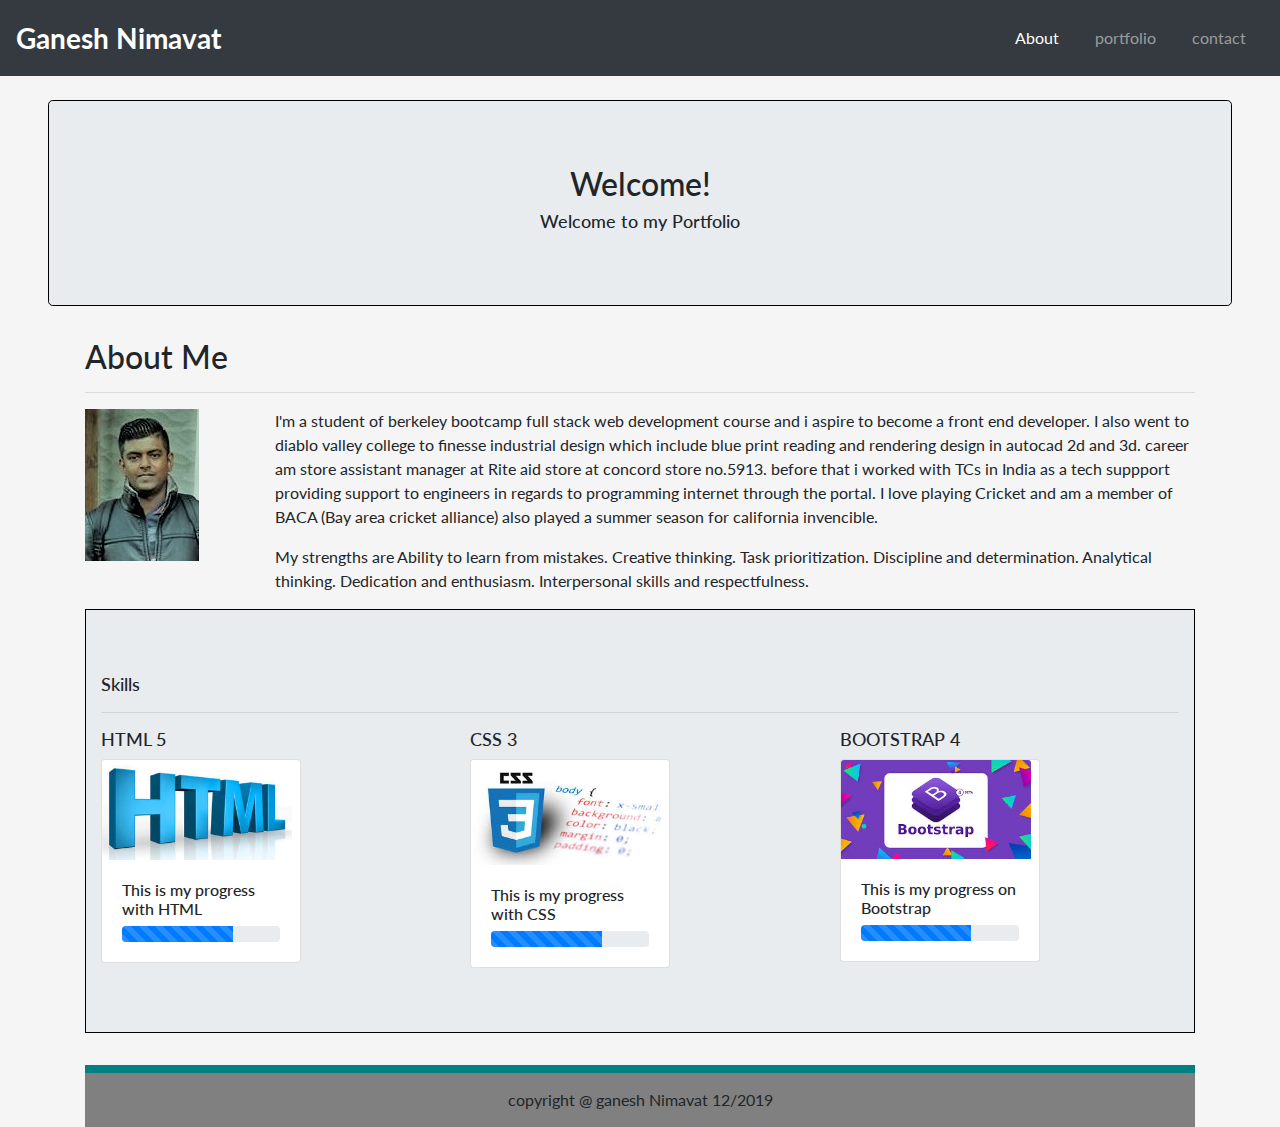
<file: index.html>
<!DOCTYPE html>
<div lang="en">

  <head>
    <meta charset="UTF-8">
    <meta name="viewport" content="width=device-width, initial-scale=1.0">
    <meta http-equiv="X-UA-Compatible" content="ie=edge">
    <title>About Me</title>
    <link rel="stylesheet" href="https://stackpath.bootstrapcdn.com/bootstrap/4.4.1/css/bootstrap.min.css"
        integrity="sha384-Vkoo8x4CGsO3+Hhxv8T/Q5PaXtkKtu6ug5TOeNV6gBiFeWPGFN9MuhOf23Q9Ifjh" crossorigin="anonymous">
    <script src="https://code.jquery.com/jquery-3.4.1.slim.min.js"
        integrity="sha384-J6qa4849blE2+poT4WnyKhv5vZF5SrPo0iEjwBvKU7imGFAV0wwj1yYfoRSJoZ+n"
        crossorigin="anonymous"></script>
    <script src="https://cdn.jsdelivr.net/npm/popper.js@1.16.0/dist/umd/popper.min.js"
        integrity="sha384-Q6E9RHvbIyZFJoft+2mJbHaEWldlvI9IOYy5n3zV9zzTtmI3UksdQRVvoxMfooAo"
        crossorigin="anonymous"></script>
    <script src="https://stackpath.bootstrapcdn.com/bootstrap/4.4.1/js/bootstrap.min.js"
        integrity="sha384-wfSDF2E50Y2D1uUdj0O3uMBJnjuUD4Ih7YwaYd1iqfktj0Uod8GCExl3Og8ifwB6"
        crossorigin="anonymous"></script>

    <link rel="stylesheet" type="text/css" href="assets/css/styles.css">


  </head>

  <header data-spy="scroll" data-target="collapsibleNavbar">
    <!---navigation-->

    <nav class="navbar navbar-expand-md bg-dark navbar-dark sticky-top">
      <a class="navbar-brand" href="#">Ganesh Nimavat</a>
      <button class="navbar-toggler" type="button" data-toggle="collapse" data-target="#collapsibleNavbar">
        <span class="navbar-toggler-icon"></span>
      </button>
      <div class="collapse navbar-collapse" id="collapsibleNavbar">
        <ul class="navbar-nav ml-auto">
          <li class="nav-item active">
            <a class="nav-link" href="index.html">About</a>
          </li>
          <li class="nav-item">
            <a class="nav-link" href="portfolio.html">portfolio</a>
          </li>
          <li class="nav-item">
            <a class="nav-link" href="contact.html">contact</a>
          </li>
        </ul>
      </div>
    </nav>
    <br>
  </header>

  
  </nav>

  <body>
    <div class="jumbotron text-center mx-5" style="border: 1px solid black;">
      <h2 class="display-5">Welcome!</h2>
      <h3>Welcome to my Portfolio</h3>
      <!-- <button type="button" class="btn btn-light btn-lg">Get started</button> -->


    </div>
    <div class="container">
      <h2 class="display-5">About Me</h2>
      <hr>
      <div class="row">
        <div class="col-md-2">
          <img class="image-fluid" class="profile.image" src="assets/images/profile.image.jpg" alt="image">
        </div>

        <div class="col-md-10">
          <p class="para">I'm a student of berkeley bootcamp full stack web development course and i aspire to become a
            front end developer.
            I also went to diablo valley college to finesse industrial design which include blue print reading and
            rendering design
            in autocad 2d and 3d.
            career am store assistant manager at Rite aid store at concord store no.5913. before that i worked with TCs
            in India as a tech suppport providing support to engineers in regards to programming internet through the
            portal.
            I love playing Cricket and am a member of BACA (Bay area cricket alliance) also played a summer season for
            california
            invencible.
          </p>
          <p> My strengths are
            Ability to learn from mistakes.
            Creative thinking.
            Task prioritization.
            Discipline and determination.
            Analytical thinking.
            Dedication and enthusiasm.
            Interpersonal skills and respectfulness.</p>
        </div>
      </div>


      <div class="jumbotron jumbotron-fluid" style="border: 1px solid black;">
        <div class="container">
          <h3>Skills</h3>
          <hr>
          <div class="row">
            <div class="col-md-4">
              <h3>HTML 5</h3>
              <div class="card" style="width:200px">
                <img class="card-img-top" src="assets/images/html.5.png" alt="Card image" style="width:190px">
                <div class="card-body">
  
                  
                  <h6>This is my progress with HTML</h6>
                  <div class="progress">
                    <div class="progress-bar progress-bar-striped progress-bar-animated" style="width:70%"></div>
                  </div>
                </div>
              </div>
  
            </div>
              <div class="col-md-4">
                <h3>CSS 3</h3>
                <div class="card" style="width:200px">
                  <img class="card-img-top" src="assets/images/css3.jpg" alt="Card image" style="width:190px">
                  <div class="card-body">
  
                    
                    <h6>This is my progress with CSS</h6>
                    <div class="progress">
                      <div class="progress-bar progress-bar-striped progress-bar-animated" style="width:70%"></div>
                    </div>
                  </div>
                </div>
  
              </div>

              <div class="col-md-4">
                <h3>BOOTSTRAP 4</h3>
                <div class="card" style="width:200px">
                  <img class="card-img-top" src="assets/images/bootstrap 4.jpg" alt="Card image" style="width:190px">
                  <div class="card-body">
    
                    
                    <h6>This is my progress on Bootstrap</h6>
                    <div class="progress">
                      <div class="progress-bar progress-bar-striped progress-bar-animated" style="width:70%"></div>
                    </div>
                  </div>
                </div>
    
              </div>
                
              
          </div>
        
          

          </div>
        </div>


        <footer class="sticky-bottom">
          copyright @ ganesh Nimavat 12/2019

        </footer>

  </body>

  </html>
</file>
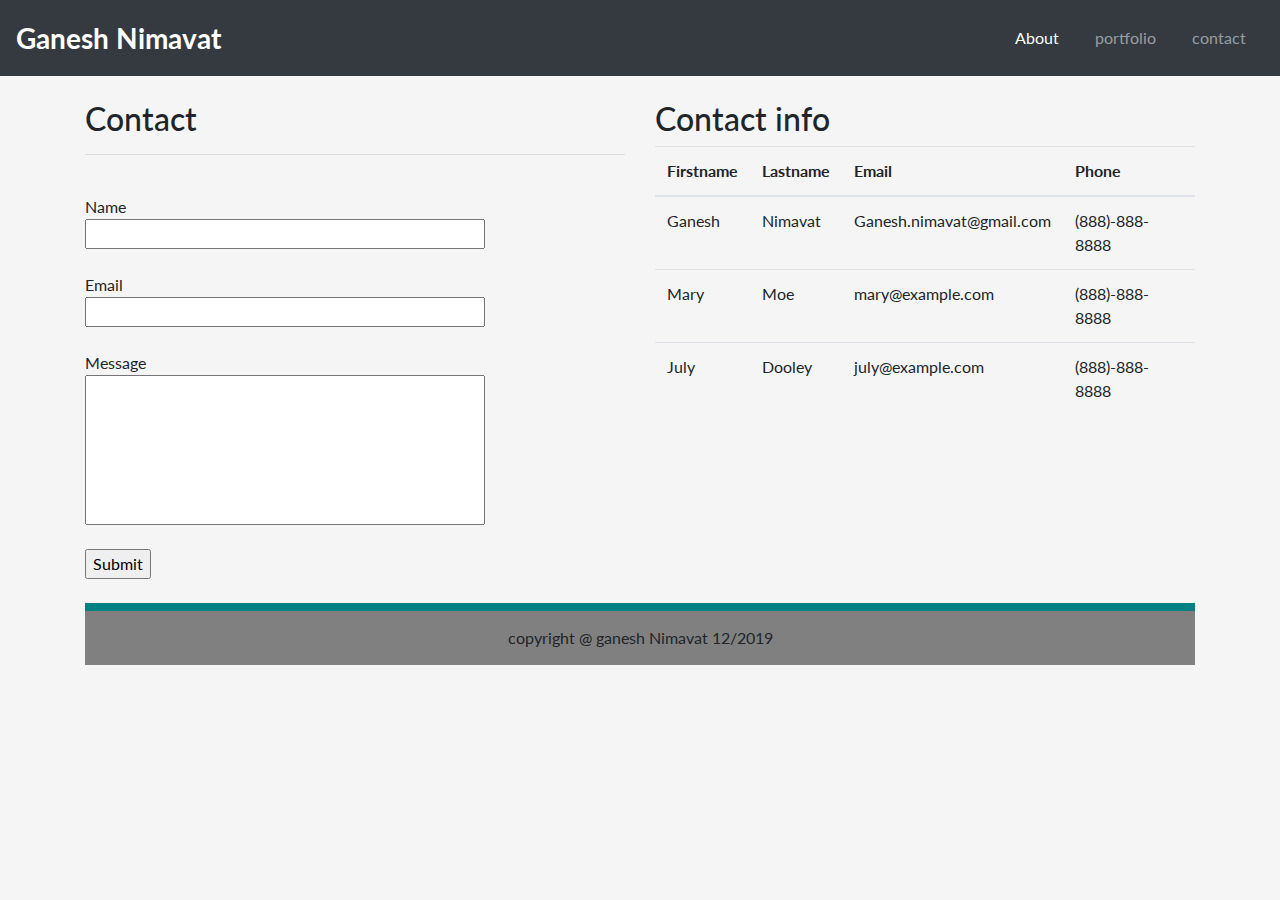
<file: contact.html>
<!DOCTYPE html>
<div lang="en">

  <head>
    <meta charset="UTF-8">
    <meta name="viewport" content="width=device-width, initial-scale=1.0">
    <meta http-equiv="X-UA-Compatible" content="ie=edge">
    <title>About Me</title>
    <link rel="stylesheet" href="https://stackpath.bootstrapcdn.com/bootstrap/4.4.1/css/bootstrap.min.css"
        integrity="sha384-Vkoo8x4CGsO3+Hhxv8T/Q5PaXtkKtu6ug5TOeNV6gBiFeWPGFN9MuhOf23Q9Ifjh" crossorigin="anonymous">
    <script src="https://code.jquery.com/jquery-3.4.1.slim.min.js"
        integrity="sha384-J6qa4849blE2+poT4WnyKhv5vZF5SrPo0iEjwBvKU7imGFAV0wwj1yYfoRSJoZ+n"
        crossorigin="anonymous"></script>
    <script src="https://cdn.jsdelivr.net/npm/popper.js@1.16.0/dist/umd/popper.min.js"
        integrity="sha384-Q6E9RHvbIyZFJoft+2mJbHaEWldlvI9IOYy5n3zV9zzTtmI3UksdQRVvoxMfooAo"
        crossorigin="anonymous"></script>
    <script src="https://stackpath.bootstrapcdn.com/bootstrap/4.4.1/js/bootstrap.min.js"
        integrity="sha384-wfSDF2E50Y2D1uUdj0O3uMBJnjuUD4Ih7YwaYd1iqfktj0Uod8GCExl3Og8ifwB6"
        crossorigin="anonymous"></script>

        <link rel="stylesheet" type="text/css" href="assets/css/styles.css">


  </head>

  <header data-spy="scroll" data-target="collapsibleNavbar">
    <!---navigation-->

    <nav class="navbar navbar-expand-md bg-dark navbar-dark sticky-top">
      <a class="navbar-brand" href="#">Ganesh Nimavat</a>
      <button class="navbar-toggler" type="button" data-toggle="collapse" data-target="#collapsibleNavbar">
        <span class="navbar-toggler-icon"></span>
      </button>
      <div class="collapse navbar-collapse" id="collapsibleNavbar">
        <ul class="navbar-nav ml-auto">
          <li class="nav-item active">
            <a class="nav-link" href="index.html">About</a>
          </li>
          <li class="nav-item">
            <a class="nav-link" href="portfolio.html">portfolio</a>
          </li>
          <li class="nav-item">
            <a class="nav-link" href="contact.html">contact</a>
          </li>
        </ul>
      </div>
    </nav>
    <br>
  </header>

<body>
  
      <div class="container"> 
      <div class="row">
        <div class="col-md-6">
          <h2 class="wrapper">Contact </h2>
          <hr>
          <br>
          <form action="/action_page.php">
            Name<br>
            <input type="text" id="Name" name="Name">
            <br>
            <br>
            Email<br>
            <input type="text" id="Email" name="Email">
            <br>
            <br>
             Message<br>
            <input type="text" id="Message" name="Message">
            <br>
            <br>
            <input btn-primary type="Submit" id="Submit" value="Submit">
            <br><br>
          </div>
          </form>

          <div class="col-md-6 display-inlne">
              <h2>Contact info</h2>
                  
              <table class="table table-hover">
                <thead>
                  <tr>
                    <th>Firstname</th>
                    <th>Lastname</th>
                    <th>Email</th>
                    <th>Phone</th>
                  </tr>
                </thead>
                <tbody>
                  <tr>
                    <td>Ganesh</td>
                    <td>Nimavat</td>
                    <td>Ganesh.nimavat@gmail.com</td>
                    <td>(888)-888-8888</td>
                  </tr>
                  <tr>
                    <td>Mary</td>
                    <td>Moe</td>
                    <td>mary@example.com</td>
                    <td>(888)-888-8888</td>
                  </tr>
                  <tr>
                    <td>July</td>
                    <td>Dooley</td>
                    <td>july@example.com</td>
                    <td>(888)-888-8888</td>
                  </tr>
                </tbody>
              </table>
            

          </div>
    </div>


    <footer class="sticky-bottom">
      copyright @ ganesh Nimavat 12/2019

    </footer>
  
</body>
</html>
</file>
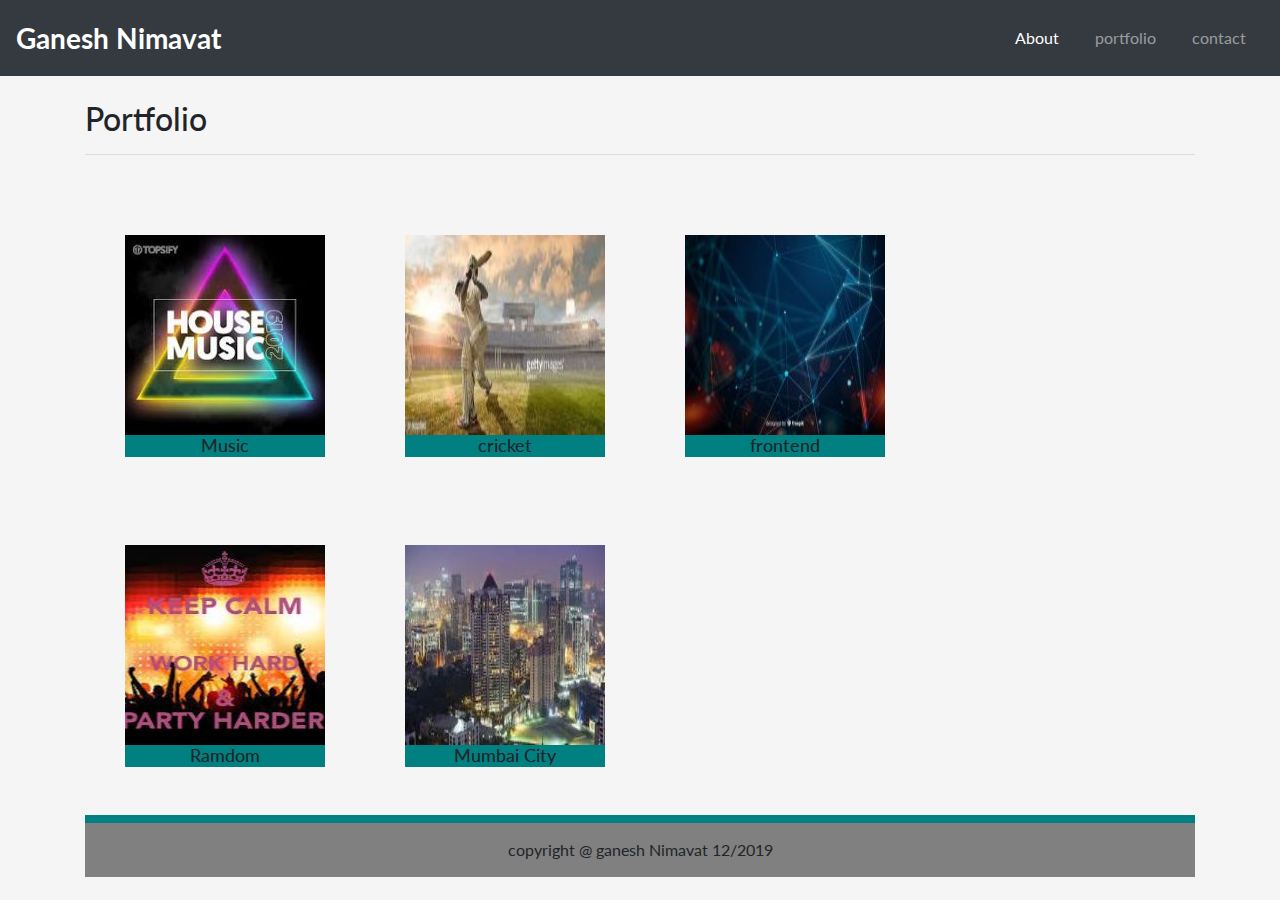
<file: portfolio.html>
<!DOCTYPE html>
<div lang="en">

  <head>
    <meta charset="UTF-8">
    <meta name="viewport" content="width=device-width, initial-scale=1.0">
    <meta http-equiv="X-UA-Compatible" content="ie=edge">
    <title>About Me</title>
    <link rel="stylesheet" href="https://stackpath.bootstrapcdn.com/bootstrap/4.4.1/css/bootstrap.min.css"
        integrity="sha384-Vkoo8x4CGsO3+Hhxv8T/Q5PaXtkKtu6ug5TOeNV6gBiFeWPGFN9MuhOf23Q9Ifjh" crossorigin="anonymous">
    <script src="https://code.jquery.com/jquery-3.4.1.slim.min.js"
        integrity="sha384-J6qa4849blE2+poT4WnyKhv5vZF5SrPo0iEjwBvKU7imGFAV0wwj1yYfoRSJoZ+n"
        crossorigin="anonymous"></script>
    <script src="https://cdn.jsdelivr.net/npm/popper.js@1.16.0/dist/umd/popper.min.js"
        integrity="sha384-Q6E9RHvbIyZFJoft+2mJbHaEWldlvI9IOYy5n3zV9zzTtmI3UksdQRVvoxMfooAo"
        crossorigin="anonymous"></script>
    <script src="https://stackpath.bootstrapcdn.com/bootstrap/4.4.1/js/bootstrap.min.js"
        integrity="sha384-wfSDF2E50Y2D1uUdj0O3uMBJnjuUD4Ih7YwaYd1iqfktj0Uod8GCExl3Og8ifwB6"
        crossorigin="anonymous"></script>

        
        <link rel="stylesheet" type="text/css" href="assets/css/styles.css">


  </head>

  <header data-spy="scroll" data-target="collapsibleNavbar">
    <!---navigation-->

    <nav class="navbar navbar-expand-md bg-dark navbar-dark sticky-top">
      <a class="navbar-brand" href="#">Ganesh Nimavat</a>
      <button class="navbar-toggler" type="button" data-toggle="collapse" data-target="#collapsibleNavbar">
        <span class="navbar-toggler-icon"></span>
      </button>
      <div class="collapse navbar-collapse" id="collapsibleNavbar">
        <ul class="navbar-nav ml-auto">
          <li class="nav-item active">
            <a class="nav-link" href="index.html">About</a>
          </li>
          <li class="nav-item">
            <a class="nav-link" href="portfolio.html">portfolio</a>
          </li>
          <li class="nav-item">
            <a class="nav-link" href="contact.html">contact</a>
          </li>
        </ul>
      </div>
    </nav>
    <br>
  </header>

<body>
  <div class="row">
    <div class="col-sm-12">
      
    <div class="container">
      <h2 class="wrapper">Portfolio</h2>
      <hr>
      <br>
      <div class="gallery">
          <img src="assets/images/image (1).jpg" alt="image" style="height:200px; width: 200px;">
          <div class="desc">
              <h3>Music</h3>
          </div>
      </div>
      <div class="gallery">
          <img src="assets/images/image (2).jpg" alt="image" style="height: 200px; width: 200px;">
          <div class="desc">
              <h3>cricket</h3>
          </div>
      </div>
  <div class="gallery">
      <img src="assets/images/image (3).jpg" alt="image" style="height: 200px; width: 200px;">
      <div class="desc">
          <h3>frontend</h3>
      </div>
  </div>
  <div class="gallery">
      <img src="assets/images/image (4).jpg" alt="image" style="height: 200px; width: 200px;">
      <div class="desc">
          <h3>Ramdom</h3>
      </div>
  </div>
  <div class="gallery">
      <img src="assets/images/image (6).jpg" alt="image" style="height: 200px; width: 200px;">
      <div class="desc">
          <h3>Mumbai City</h3>
      </div>
  </div>
  

      
             
      
      
  
      
  <footer class="sticky-bottom">
        
   copyright @ ganesh Nimavat 12/2019

  </footer>
    
</body>
</html>
</file>
<file: assets/css/styles.css>
@import url('https://fonts.googleapis.com/css?family=Lato:700|Roboto+Condensed&display=swap');


body {
    background-color: whitesmoke;
    font-family: 'Roboto Condensed', sans-serif;
    font-family: 'Lato', sans-serif;
    /* background-image: url(/assets/images/backgroundimage5.png); */
    
}

.navbar-brand {
    font-size: 28px;
    font-weight: 700;
    
}
.navbar .nav-item  :hover {
    background-color: green;
    border: white;

}
.navbar .nav-item {
    padding: 10px;
}

.profile.image {
    float: left;
}


.gallery {
    float: left;
    padding: 40px;
     
}

.desc {
    background-color: teal;
    text-align: center;
    font-size: 15px;
}

h3 {
    font-size: 18px;
}
#Name,
#Email {
    width: 400px;
}

#Message {
    width: 400px;
    height: 150px;
}


#Submit :hover {
    background-color: blue;
    color: white;
}





footer{
    border-top: teal 8px solid;
    width: 100%;
    float: right;
    background-color: grey;
    padding: 15px;
    text-align: center;
    
}
</file>
